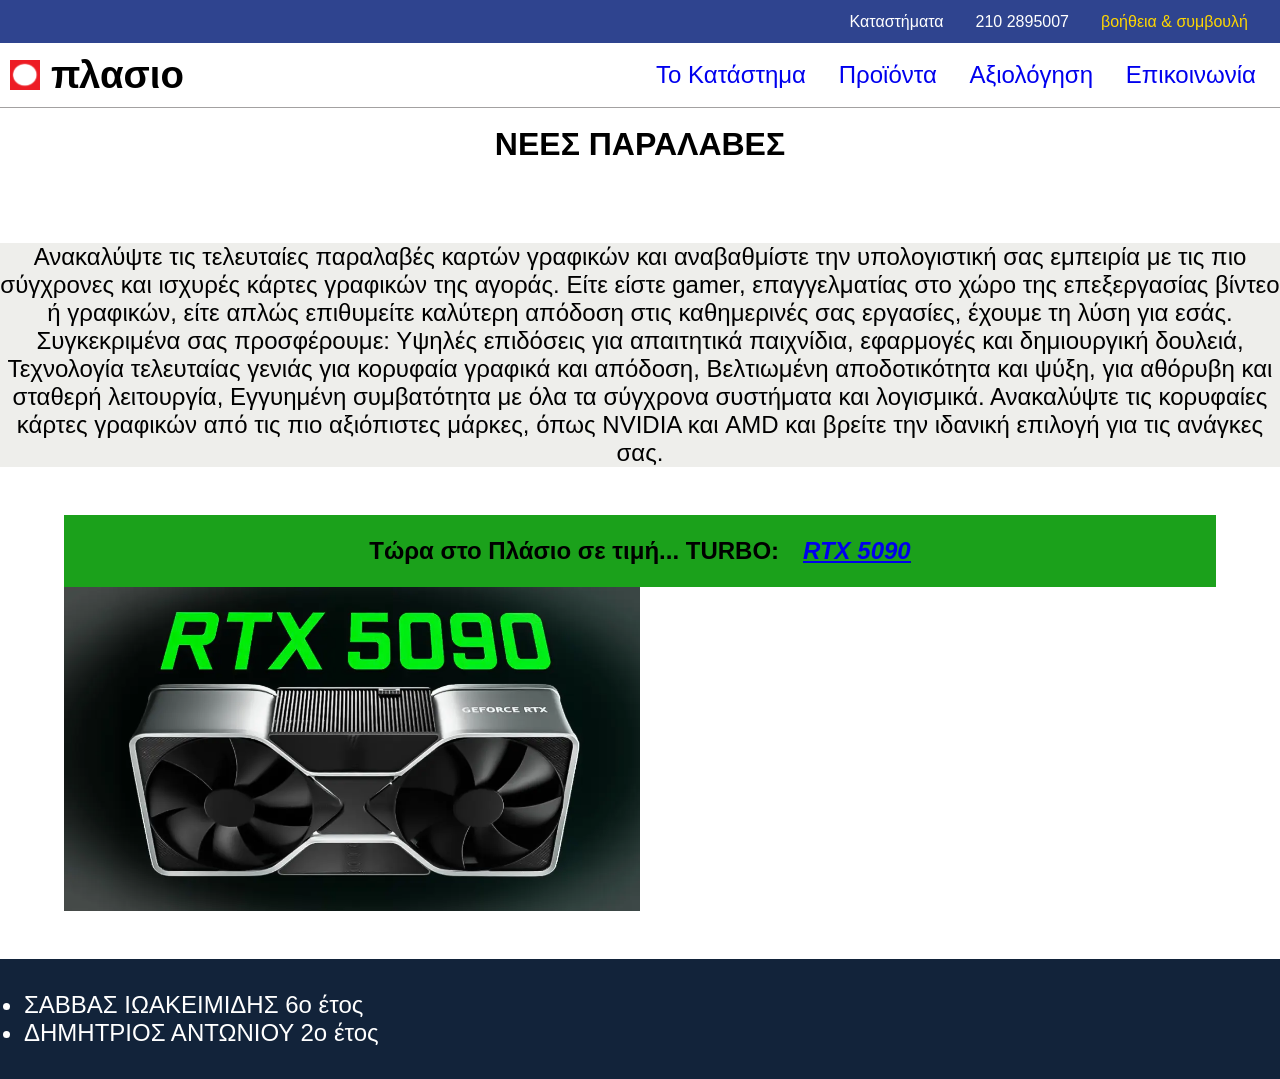
<file: index.html>
<!DOCTYPE html>
<html lang="en">

<head>
    <meta charset="UTF-8">
    <meta name="viewport" content="width=device-width, initial-scale=1.0">
    <link rel="stylesheet" href="styles.css">
    <title>Πλάσιο</title>
</head>

<body>
    <header>
        <div class="helpdiv">
            <a href="#">Καταστήματα</a>
            <a href="#">210 2895007</a>
            <a id="help" href="#">βοήθεια & συμβουλή</a>
        </div>
        <div class="container">
            <div class="logoContainer">
                <img class="logo" src="assets/logo.png" alt="">
                <a class="arxikh" href="index.html">
                    <h1>πλασιο</h1>
                </a>
            </div>


            <nav class="navbar">
                <a href="shop.html">Το Κατάστημα</a>
                <a href="products.html">Προϊόντα</a>
                <a href="https://www.skroutz.gr/" target="_blank">Αξιολόγηση</a>
                <a href="contact.html">Επικοινωνία</a>
            </nav>
        </div>

    </header>
    <br>
    <h1 class="center">ΝΕΕΣ ΠΑΡΑΛΑΒΕΣ</h1>

    <section class="main">
        <p class="eisagwgh">Ανακαλύψτε τις τελευταίες παραλαβές καρτών γραφικών και αναβαθμίστε την υπολογιστική σας
            εμπειρία με τις πιο σύγχρονες και ισχυρές κάρτες γραφικών της αγοράς. Είτε είστε gamer, επαγγελματίας στο
            χώρο της επεξεργασίας βίντεο ή γραφικών, είτε απλώς επιθυμείτε καλύτερη απόδοση στις καθημερινές σας
            εργασίες, έχουμε τη λύση για εσάς. Συγκεκριμένα σας προσφέρουμε: Υψηλές επιδόσεις για απαιτητικά παιχνίδια,
            εφαρμογές και δημιουργική δουλειά, Τεχνολογία τελευταίας γενιάς για κορυφαία γραφικά και απόδοση, Βελτιωμένη
            αποδοτικότητα και ψύξη, για αθόρυβη και σταθερή λειτουργία, Εγγυημένη συμβατότητα με όλα τα σύγχρονα
            συστήματα και λογισμικά. Ανακαλύψτε τις κορυφαίες κάρτες γραφικών από τις πιο αξιόπιστες μάρκες, όπως NVIDIA
            και AMD και βρείτε την ιδανική επιλογή για τις ανάγκες σας. </p>
        <h2 class="h2rtx">Τώρα στο Πλάσιο σε τιμή... TURBO: <span class="rtx"> <a href="product_details.html">RTX
                    5090</a></span></h2>
        <div class="feature">
            <img class="rtximg" src="assets/rtx-5090.webp" alt="">
            <iframe src="https://www.youtube.com/embed/BIKNlKgXQAQ" frameborder="0"></iframe>
        </div>

    </section>



    <footer class="footer">
        <div>
            <ul>
                <li>ΣΑΒΒΑΣ ΙΩΑΚΕΙΜΙΔΗΣ 6ο έτος</li>
                <li>ΔΗΜΗΤΡΙΟΣ
                    ΑΝΤΩΝΙΟΥ 2ο έτος</li>
            </ul>
        </div>
    </footer>

</body>

</html>
</file>
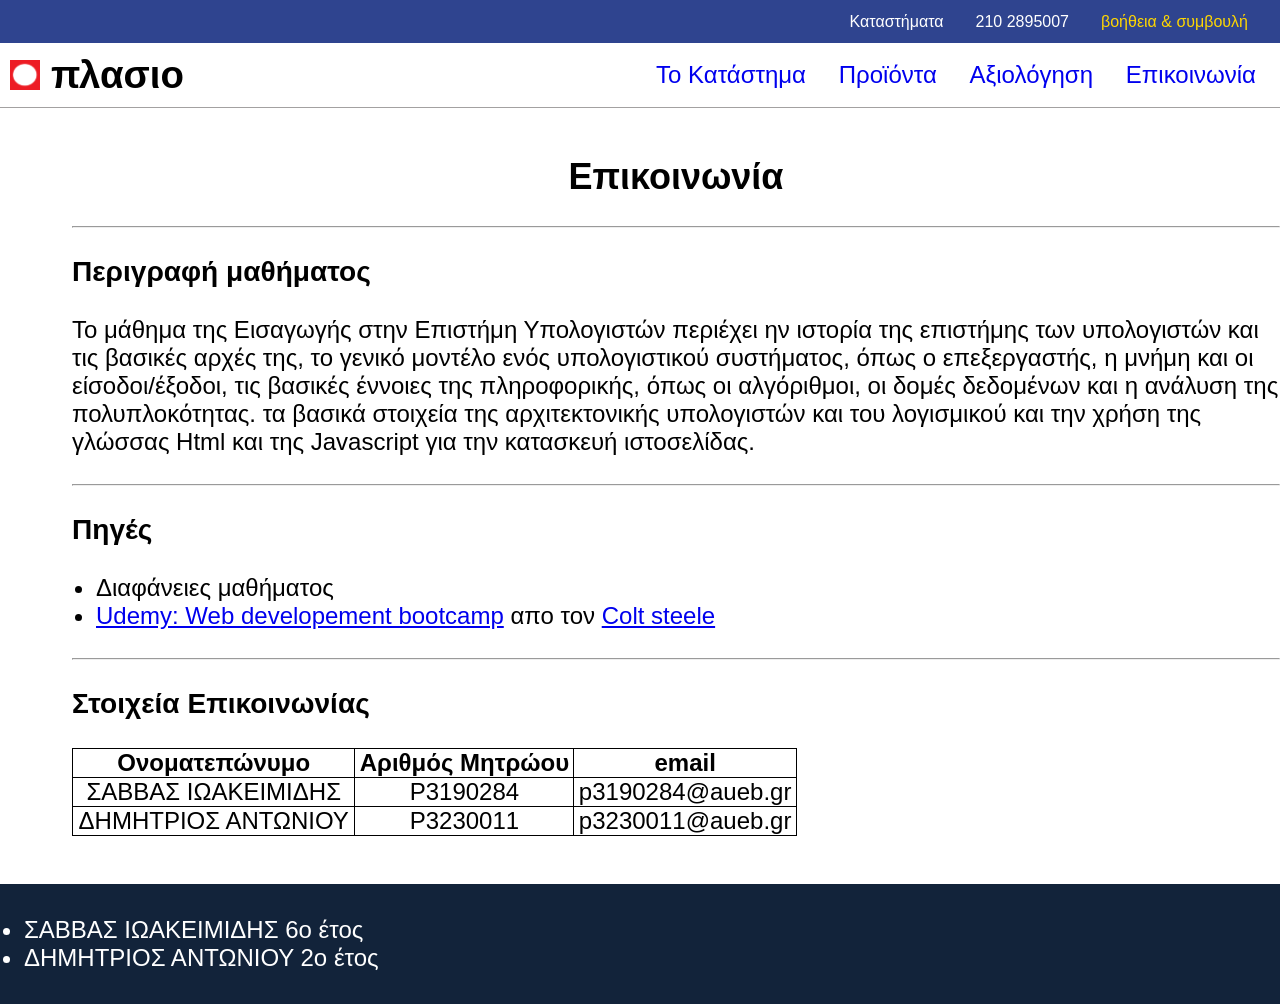
<file: contact.html>
<!DOCTYPE html>
<html lang="en">

<head>
    <meta charset="UTF-8">
    <meta name="viewport" content="width=device-width, initial-scale=1.0">
    <link rel="stylesheet" href="styles.css">
    <title>Επικοινωνία</title>
</head>

<body>
    <header>
        <div class="helpdiv">
            <a href="#">Καταστήματα</a>
            <a href="#">210 2895007</a>
            <a id="help" href="#">βοήθεια & συμβουλή</a>
        </div>
        <div class="container">
            <div class="logoContainer">
                <img class="logo" src="assets/logo.png" alt="">
                <a class="arxikh" href="index.html">
                    <h1>πλασιο</h1>
                </a>
            </div>


            <nav class="navbar">
                <a href="shop.html">Το Κατάστημα</a>
                <a href="products.html">Προϊόντα</a>
                <a href="https://www.skroutz.gr/" target="_blank">Αξιολόγηση</a>
                <a href="contact.html">Επικοινωνία</a>
            </nav>
        </div>

    </header>

    <section class="main7">
        <h1 class="center">Επικοινωνία</h1>
        <br>
        <hr>
        <br>
        <h3>Περιγραφή μαθήματος</h2>
            <br>
            <p>Το μάθημα της Εισαγωγής στην Επιστήμη Υπολογιστών περιέχει ην ιστορία της επιστήμης των
                υπολογιστών και τις βασικές αρχές της, το γενικό μοντέλο ενός υπολογιστικού συστήματος, όπως ο
                επεξεργαστής, η μνήμη και οι είσοδοι/έξοδοι, τις βασικές έννοιες της πληροφορικής, όπως οι αλγόριθμοι,
                οι δομές δεδομένων και η ανάλυση της πολυπλοκότητας. τα βασικά στοιχεία της αρχιτεκτονικής υπολογιστών
                και του λογισμικού και την χρήση της γλώσσας Html και της Javascript για την κατασκευή ιστοσελίδας.</p>
            <br>
            <hr>
            <br>
            <h3>Πηγές</h3>
            <br>
            <ul>
                <li>Διαφάνειες μαθήματος</li>
                <li><a href="https://www.udemy.com/course/the-web-developer-bootcamp/?couponCode=NEWYEARCAREER">Udemy:
                        Web developement bootcamp</a> απο τον <a href="https://www.linkedin.com/in/coltsteele/">Colt
                        steele</a></li>
            </ul>
            <br>
            <hr>
            <br>
            <h3>Στοιχεία Επικοινωνίας</h3>
            <br>
            <table class="ftable">
                <tr>
                    <th>Ονοματεπώνυμο</th>
                    <th>Αριθμός Μητρώου</th>
                    <th>email</th>
                </tr>
                <tr>
                    <td>ΣΑΒΒΑΣ ΙΩΑΚΕΙΜΙΔΗΣ</td>
                    <td>P3190284</td>
                    <td>p3190284@aueb.gr</td>
                </tr>
                <tr>
                    <td>ΔΗΜΗΤΡΙΟΣ ΑΝΤΩΝΙΟΥ</td>
                    <td>P3230011</td>
                    <td>p3230011@aueb.gr</td>
                </tr>
            </table>


    </section>



    <footer class="footer">
        <div>
            <ul>
                <li>ΣΑΒΒΑΣ ΙΩΑΚΕΙΜΙΔΗΣ 6ο έτος</li>
                <li>ΔΗΜΗΤΡΙΟΣ
                    ΑΝΤΩΝΙΟΥ 2ο έτος</li>
            </ul>
        </div>
    </footer>

</body>

</html>
</file>
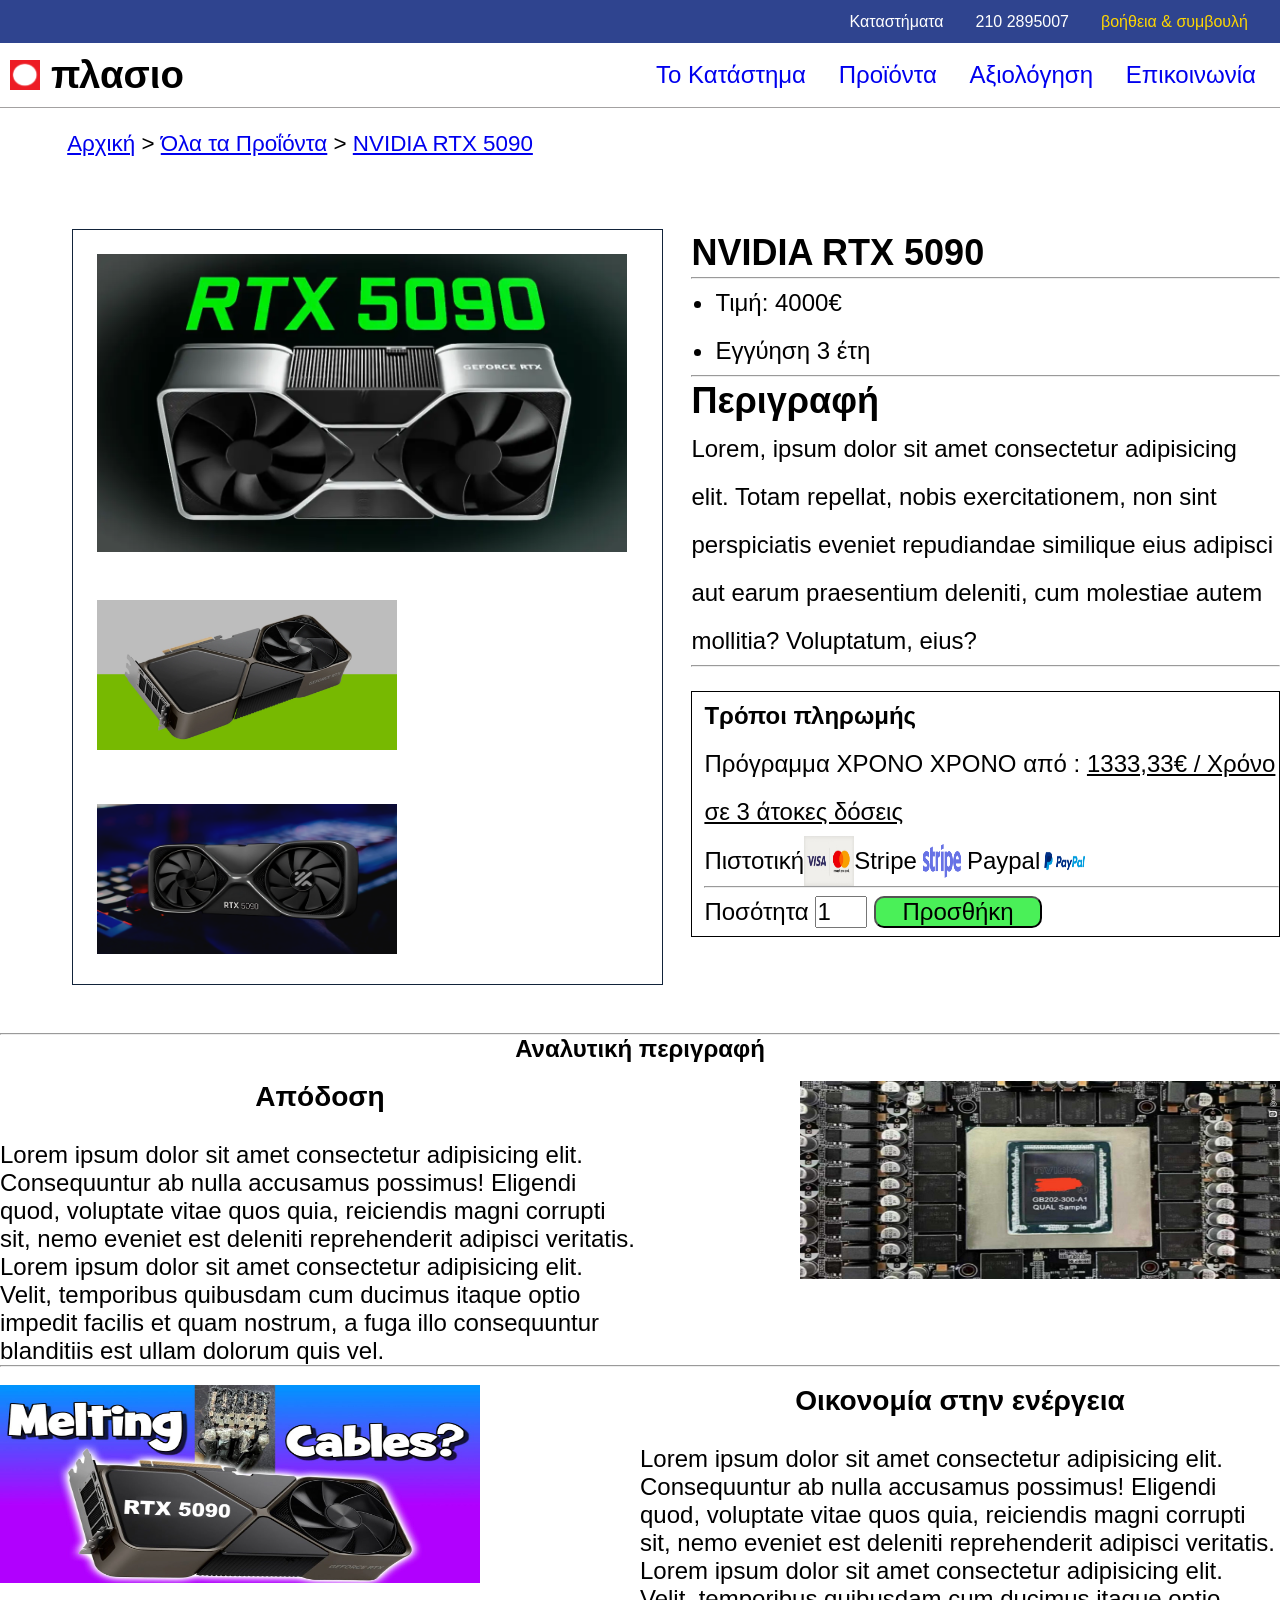
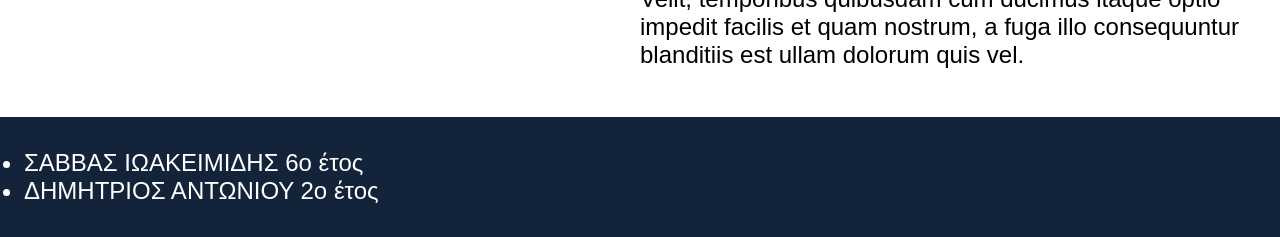
<file: product_details.html>
<!DOCTYPE html>
<html lang="en">

<head>
    <meta charset="UTF-8">
    <meta name="viewport" content="width=device-width, initial-scale=1.0">
    <link rel="stylesheet" href="styles.css">
    <title>RTX 5090</title>
</head>

<body>
    <header>
        <div class="helpdiv">
            <a href="#">Καταστήματα</a>
            <a href="#">210 2895007</a>
            <a id="help" href="#">βοήθεια & συμβουλή</a>
        </div>
        <div class="container">
            <div class="logoContainer">
                <img class="logo" src="assets/logo.png" alt="">
                <a class="arxikh" href="index.html">
                    <h1>πλασιο</h1>
                </a>
            </div>


            <nav class="navbar">
                <a href="shop.html">Το Κατάστημα</a>
                <a href="products.html">Προϊόντα</a>
                <a href="https://www.skroutz.gr/" target="_blank">Αξιολόγηση</a>
                <a href="contact.html">Επικοινωνία</a>
            </nav>
        </div>

    </header>
    <nav class="pnav">
        <p><a href="index.html">Αρχική</a> > <a href="products.html">Όλα τα Προΐόντα</a> > <a
                href="product_details.html">NVIDIA
                RTX 5090</a>
        </p>
    </nav>

    <section class="main3">
        <div class="pd1">
            <img class="fp" src="assets/rtx-5090.webp" alt="">
            <div><img src="assets/50901.webp" alt="">
                <img src="assets/50902.png" alt="">
            </div>

        </div>
        <div class="pd2">
            <h1>NVIDIA RTX 5090</h1>
            <hr>
            <ul>
                <li>Τιμή: 4000€</li>
                <li>Εγγύηση 3 έτη</li>
            </ul>
            <hr>
            <h2>Περιγραφή</h2>
            <p>Lorem, ipsum dolor sit amet consectetur adipisicing elit. Totam repellat, nobis exercitationem, non sint
                perspiciatis eveniet repudiandae similique eius adipisci aut earum praesentium deleniti, cum molestiae
                autem mollitia? Voluptatum, eius?</p>
            <hr>

            <div class="border">
                <h4>Τρόποι πληρωμής</h4>
                <p>Πρόγραμμα ΧΡΟΝΟ ΧΡΟΝΟ από : <span class="underline">1333,33€ / Χρόνο σε 3 άτοκες δόσεις</span></p>
                <div class="flex space">
                    <div class=" flex middle"><span>Πιστοτική</span><img class="simg" src="assets/visa-mastercard.jpg"
                            alt="">
                    </div>
                    <div class="flex middle"><span>Stripe</span><img class="simg" src="assets/stripe.png" alt=""></div>
                    <div class="flex middle"><span>Paypal</span><img class="simg" src="assets/paypal-logo.webp" alt="">
                    </div>



                </div>
                <hr>
                <label for="qty">Ποσότητα</label>
                <input id="qty" type="number" value="1">
                <button class="cartbutton">Προσθήκη</button>
            </div>





        </div>



    </section>
    <section>
        <hr>
        <h2 class="center">Αναλυτική περιγραφή</h2>
        <br>
        <div class="flex">
            <div class="w50 fz">
                <h3 class="center">Απόδοση</h3>
                <br>
                <p>Lorem ipsum dolor sit amet consectetur adipisicing elit. Consequuntur ab nulla accusamus possimus!
                    Eligendi quod, voluptate vitae quos quia, reiciendis magni corrupti sit, nemo eveniet est deleniti
                    reprehenderit adipisci veritatis. Lorem ipsum dolor sit amet consectetur adipisicing elit. Velit,
                    temporibus quibusdam cum ducimus itaque optio impedit facilis et quam nostrum, a fuga illo
                    consequuntur blanditiis est ullam dolorum quis vel.</p>
            </div>
            <div class="w50 right">
                <img class="eikona" src="assets/performance.jpg" alt="">
            </div>
        </div>
        <hr>
        <br>
        <div class="flex">
            <div class="w50">
                <img class="eikona" src="assets/power.jpg" alt="">
            </div>
            <div class="w50 fz">
                <h3 class="center">Οικονομία στην ενέργεια</h3>
                <br>
                <p>Lorem ipsum dolor sit amet consectetur adipisicing elit. Consequuntur ab nulla accusamus possimus!
                    Eligendi quod, voluptate vitae quos quia, reiciendis magni corrupti sit, nemo eveniet est deleniti
                    reprehenderit adipisci veritatis. Lorem ipsum dolor sit amet consectetur adipisicing elit. Velit,
                    temporibus quibusdam cum ducimus itaque optio impedit facilis et quam nostrum, a fuga illo
                    consequuntur blanditiis est ullam dolorum quis vel.</p>
            </div>
        </div>

    </section>



    <footer class="footer">
        <div>
            <ul>
                <li>ΣΑΒΒΑΣ ΙΩΑΚΕΙΜΙΔΗΣ 6ο έτος</li>
                <li>ΔΗΜΗΤΡΙΟΣ
                    ΑΝΤΩΝΙΟΥ 2ο έτος</li>
            </ul>
        </div>
    </footer>

</body>

</html>
</file>
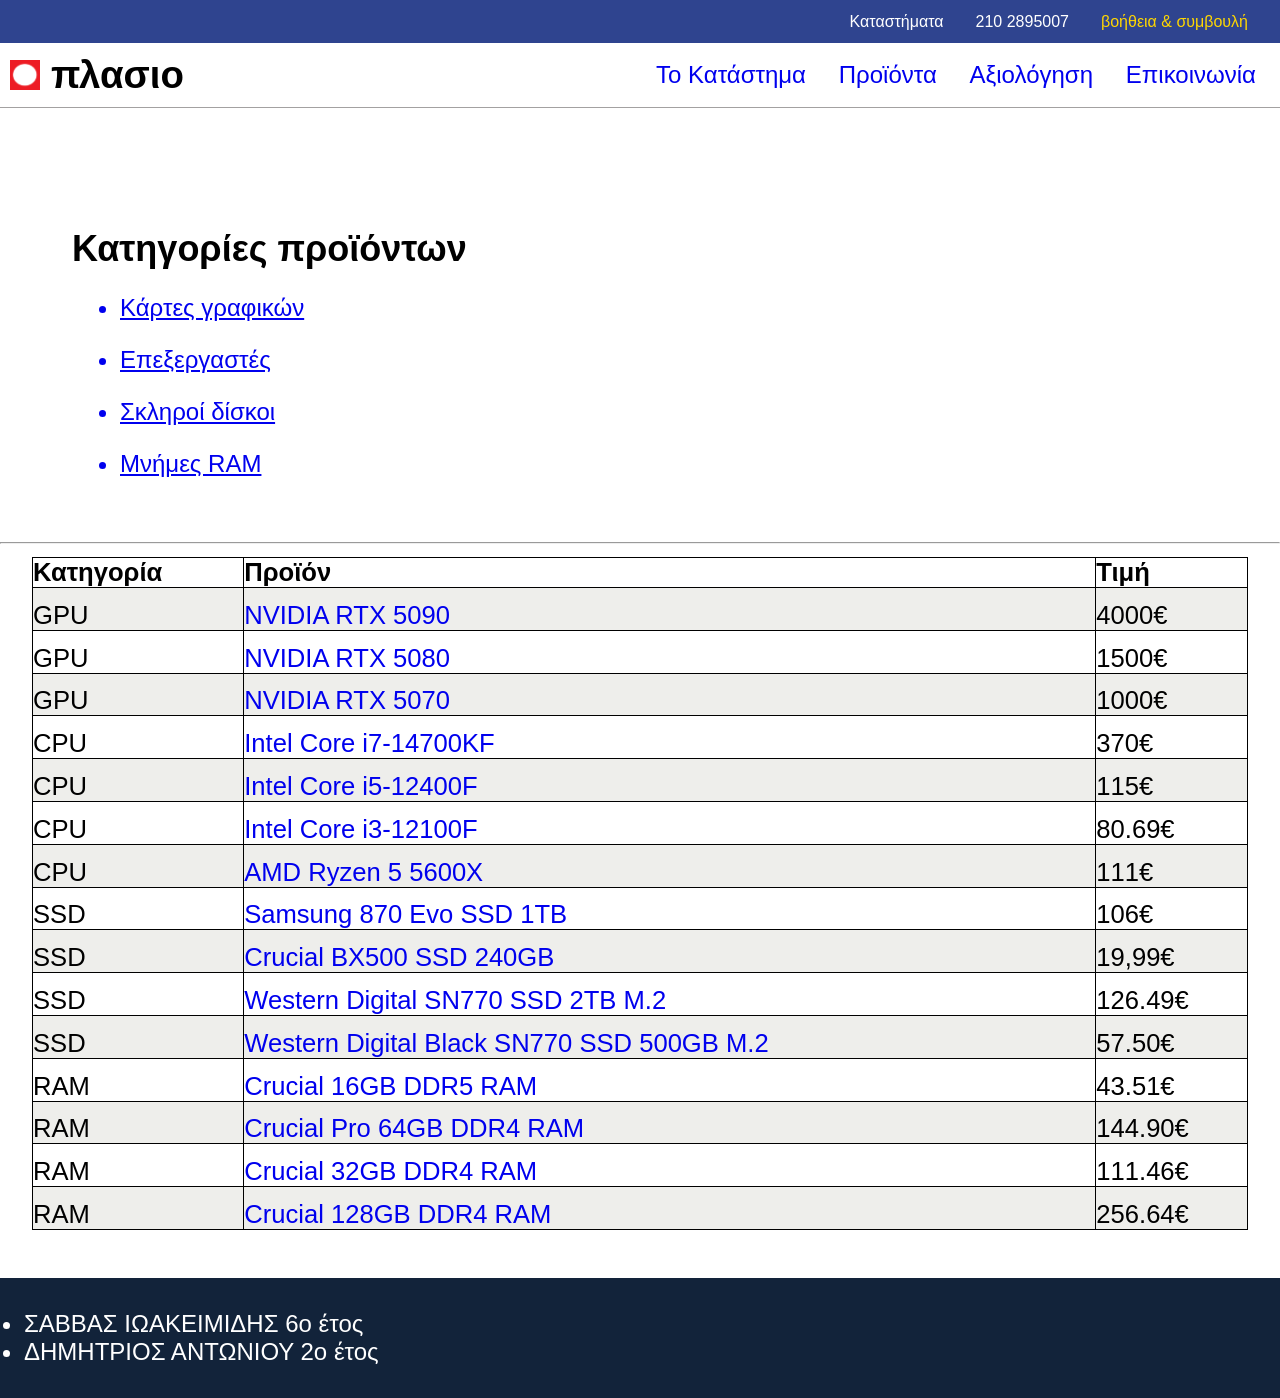
<file: products.html>
<!DOCTYPE html>
<html lang="en">

<head>
    <meta charset="UTF-8">
    <meta name="viewport" content="width=device-width, initial-scale=1.0">
    <link rel="stylesheet" href="styles.css">
    <title>Προΐόντα</title>
</head>

<body>
    <header>
        <div class="helpdiv">
            <a href="#">Καταστήματα</a>
            <a href="#">210 2895007</a>
            <a id="help" href="#">βοήθεια & συμβουλή</a>
        </div>
        <div class="container">
            <div class="logoContainer">
                <img class="logo" src="assets/logo.png" alt="">
                <a class="arxikh" href="index.html">
                    <h1>πλασιο</h1>
                </a>
            </div>


            <nav class="navbar">
                <a href="shop.html">Το Κατάστημα</a>
                <a href="products.html">Προϊόντα</a>
                <a href="https://www.skroutz.gr/" target="_blank">Αξιολόγηση</a>
                <a href="contact.html">Επικοινωνία</a>
            </nav>
        </div>

    </header>

    <section class="main2">
        <h2>Κατηγορίες προϊόντων</h2>
        <ul>
            <a href="#gpu">
                <li>Κάρτες γραφικών</li>
            </a>
            <a href="#cpu">
                <li>Επεξεργαστές</li>
            </a>
            <a href="#ssd">
                <li>Σκληροί δίσκοι</li>
            </a>
            <a href="#ram">
                <li>Μνήμες RAM</li>
            </a>
        </ul>
    </section>
    <hr class="hr">
    <section class="productsmain">
        <table class="products">
            <tr>
                <th>Κατηγορία</th>
                <th>Προϊόν</th>
                <th>Τιμή</th>
            </tr>
            <tr id="gpu">
                <td>GPU</td>
                <td class="productname"><a href="product_details.html">NVIDIA RTX 5090</a></td>
                <td>4000€</td>
            </tr>

            <tr>
                <td>GPU</td>
                <td class="productname"><a href="https://www.nvidia.com/en-us/">NVIDIA RTX 5080</a></td>
                <td>1500€</td>
            </tr>
            <tr>
                <td>GPU</td>
                <td class="productname"><a href="https://www.nvidia.com/en-us/">NVIDIA RTX 5070</a></td>
                <td>1000€</td>
            </tr>
            <tr id="cpu">
                <td>CPU</td>
                <td class="productname"><a href="https://www.intel.com/content/www/us/en/homepage.html">Intel Core
                        i7-14700KF</a></td>
                <td>370€</td>
            </tr>
            <tr>
                <td>CPU</td>
                <td class="productname"><a href="https://www.intel.com/content/www/us/en/homepage.html">Intel Core
                        i5-12400F</a></td>
                <td>115€</td>
            </tr>
            <tr>
                <td>CPU</td>
                <td class="productname"><a href="https://www.intel.com/content/www/us/en/homepage.html">Intel Core
                        i3-12100F</a></td>
                <td>80.69€</td>
            </tr>
            <tr>
                <td>CPU</td>
                <td class="productname"><a href="https://www.amd.com/en.html">AMD Ryzen 5 5600X</a></td>
                <td>111€</td>
            </tr>
            <tr id="ssd">
                <td>SSD</td>
                <td class="productname"><a href="https://www.samsung.com/gr/">Samsung 870 Evo SSD 1TB</a></td>
                <td>106€</td>
            </tr>
            <tr>
                <td>SSD</td>
                <td class="productname"><a href="https://www.crucial.com/">Crucial BX500 SSD 240GB</a></td>
                <td>19,99€</td>
            </tr>
            <tr>
                <td>SSD</td>
                <td class="productname"><a href="https://www.westerndigital.com/">Western Digital SN770 SSD 2TB M.2</a>
                </td>
                <td>126.49€</td>
            </tr>
            <tr>
                <td>SSD</td>
                <td class="productname"><a href="https://www.westerndigital.com/">Western Digital Black SN770 SSD 500GB
                        M.2</a></td>
                <td>57.50€</td>
            </tr>
            <tr id="ram">
                <td>RAM</td>
                <td class="productname"><a href="https://www.crucial.com/">Crucial 16GB DDR5 RAM</a></td>
                <td>43.51€</td>
            </tr>
            <tr>
                <td>RAM</td>
                <td class="productname"><a href="https://www.crucial.com/">Crucial Pro 64GB DDR4 RAM</a></td>
                <td>144.90€</td>
            </tr>
            <tr>
                <td>RAM</td>
                <td class="productname"><a href="https://www.crucial.com/">Crucial 32GB DDR4 RAM</a></td>
                <td>111.46€</td>
            </tr>
            <tr>
                <td>RAM</td>
                <td class="productname"><a href="https://www.crucial.com/">Crucial 128GB DDR4 RAM</a></td>
                <td>256.64€</td>
            </tr>
        </table>
    </section>



    <footer class="footer">
        <div>
            <ul>
                <li>ΣΑΒΒΑΣ ΙΩΑΚΕΙΜΙΔΗΣ 6ο έτος</li>
                <li>ΔΗΜΗΤΡΙΟΣ
                    ΑΝΤΩΝΙΟΥ 2ο έτος</li>
            </ul>
        </div>
    </footer>

</body>

</html>
</file>
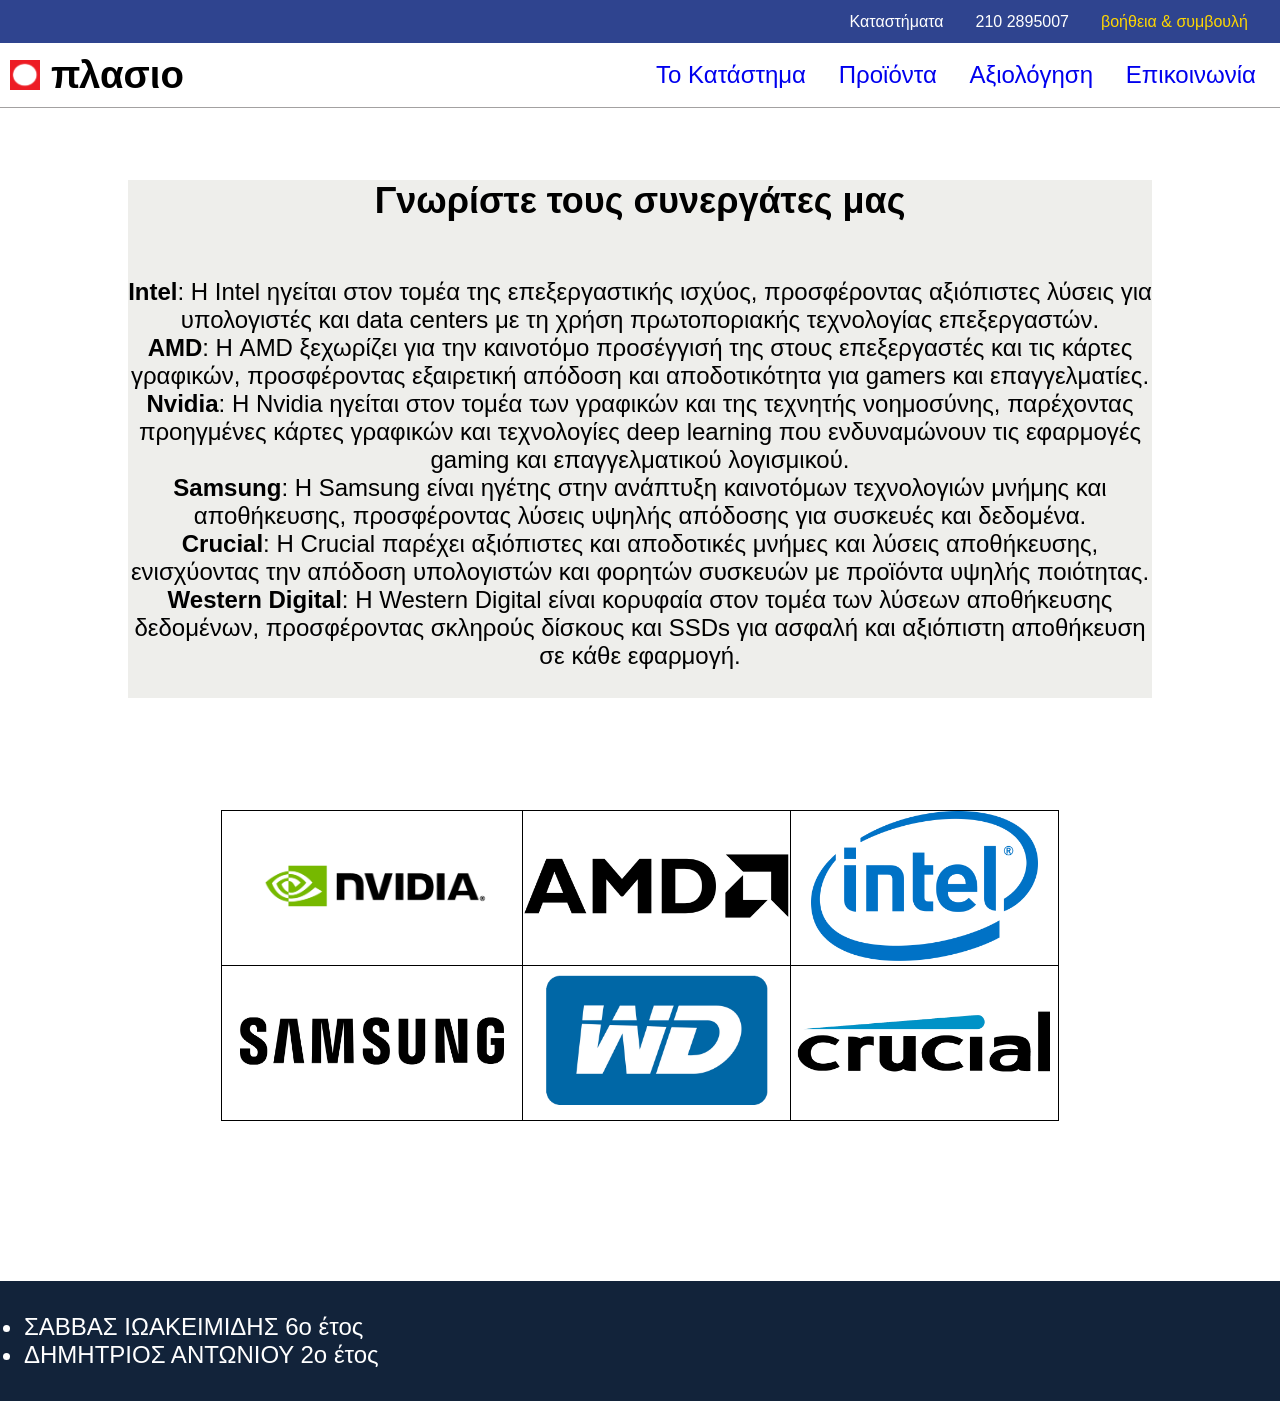
<file: shop.html>
<!DOCTYPE html>
<html lang="en">

<head>
    <meta charset="UTF-8">
    <meta name="viewport" content="width=device-width, initial-scale=1.0">
    <link rel="stylesheet" href="styles.css">
    <title>Κατάστημα</title>
</head>

<body>
    <header>
        <div class="helpdiv">
            <a href="#">Καταστήματα</a>
            <a href="#">210 2895007</a>
            <a id="help" href="#">βοήθεια & συμβουλή</a>
        </div>
        <div class="container">
            <div class="logoContainer">
                <img class="logo" src="assets/logo.png" alt="">
                <a class="arxikh" href="index.html">
                    <h1>πλασιο</h1>
                </a>
            </div>


            <nav class="navbar">
                <a href="shop.html">Το Κατάστημα</a>
                <a href="products.html">Προϊόντα</a>
                <a href="https://www.skroutz.gr/ target=" _blank"">Αξιολόγηση</a>
                <a href="contact.html">Επικοινωνία</a>
            </nav>
        </div>

    </header>
    <article class="lorem">
        <h1>Γνωρίστε τους συνεργάτες μας</h1>
        <br>
        <br>
        <p><b>Intel</b>: Η Intel ηγείται στον τομέα της επεξεργαστικής ισχύος, προσφέροντας αξιόπιστες λύσεις για
            υπολογιστές
            και data centers με τη χρήση πρωτοποριακής τεχνολογίας επεξεργαστών.
            <br>

            <b>AMD</b>: Η AMD ξεχωρίζει για την καινοτόμο προσέγγισή της στους επεξεργαστές και τις κάρτες γραφικών,
            προσφέροντας εξαιρετική απόδοση και αποδοτικότητα για gamers και επαγγελματίες.
            <br>

            <b>Nvidia</b>: Η Nvidia ηγείται στον τομέα των γραφικών και της τεχνητής νοημοσύνης, παρέχοντας προηγμένες
            κάρτες
            γραφικών και τεχνολογίες deep learning που ενδυναμώνουν τις εφαρμογές gaming και επαγγελματικού λογισμικού.
            <br>

            <b>Samsung</b>: Η Samsung είναι ηγέτης στην ανάπτυξη καινοτόμων τεχνολογιών μνήμης και αποθήκευσης,
            προσφέροντας
            λύσεις υψηλής απόδοσης για συσκευές και δεδομένα.
            <br>

            <b>Crucial</b>: Η Crucial παρέχει αξιόπιστες και αποδοτικές μνήμες και λύσεις αποθήκευσης, ενισχύοντας την
            απόδοση
            υπολογιστών και φορητών συσκευών με προϊόντα υψηλής ποιότητας.
            <br>

            <b>Western Digital</b>: Η Western Digital είναι κορυφαία στον τομέα των λύσεων αποθήκευσης δεδομένων,
            προσφέροντας
            σκληρούς δίσκους και SSDs για ασφαλή και αξιόπιστη αποθήκευση σε κάθε εφαρμογή.
        </p>
        <br>
    </article>

    <table class="table">
        <div>
            <tr>
                <td>
                    <a href="https://www.nvidia.com/en-us/" target="_blank"><img class="brand" src="assets/invidia.png"
                            alt=""></a>
                </td>
                <th>
                    <a href="https://www.amd.com/en.html" target="_blank"><img class="brand" src="assets/amd.png"
                            alt=""></a>
                </th>
                <th>
                    <a href="https://www.intel.com/content/www/us/en/homepage.html" target="_blank"><img class="brand"
                            src="assets/intel.png" alt=""></a>
                </th>
            </tr>
            <tr>


                <td>
                    <a href="https://www.samsung.com/gr/" target="_blank"><img class="brand" src="assets/samsung.jpg"
                            alt=""></a>
                </td>
                <td>
                    <a href="https://www.westerndigital.com/" target="_blank"><img class="brand" src="assets/wd.png"
                            alt=""></a>
                </td>
                <td><a href="https://www.crucial.com/" target="_blank"><img class="brand" src="assets/crucial.png"
                            alt=""></a>
                </td>
            </tr>
        </div>

    </table>




    <footer class="footer">
        <div>
            <ul>
                <li>ΣΑΒΒΑΣ ΙΩΑΚΕΙΜΙΔΗΣ 6ο έτος</li>
                <li>ΔΗΜΗΤΡΙΟΣ
                    ΑΝΤΩΝΙΟΥ 2ο έτος</li>
            </ul>
        </div>
    </footer>
</body>

</html>
</file>
<file: styles.css>
* {
    margin: 0;
    padding: 0;
    font-family: Arial, Helvetica, sans-serif;
}

.arxikh {
    color: black;
    text-decoration: none;
}


.logo {
    width: 30px;
    height: 30px;

}

.logoContainer {
    display: flex;
    align-items: center;
    font-size: 1.2em;
    margin-left: 0.5em;

}

.logoContainer h1 {
    margin-left: 0.3em;
}


.helpdiv {
    display: flex;
    justify-content: flex-end;

    color: white;
    background-color: #2f448f;
    height: 2.7em;
    align-items: center;
}

.helpdiv a {
    color: white;
    text-decoration: none;
    margin-right: 2em;
}

#help {
    color: gold;
}

.container {
    display: flex;
    align-items: center;
    justify-content: space-between;
    border-bottom: 1px solid #a3a1a1;
    height: 4em;
}

.navbar {
    width: 600px;
    margin-right: 1em;
    display: flex;
    justify-content: space-between;
    font-size: 1.5em;

}

.navbar a {
    text-decoration: none;
}

.navbar a:hover {
    text-decoration: underline;
}

.main {
    margin-top: 5em;
    text-align: center;
}

.h2rtx {
    background-color: rgb(27, 161, 27);
    width: 90%;
    margin-left: 5%;
    height: 3em;
    display: flex;
    align-items: center;
    justify-content: center;



}


.rtx {
    font-style: italic;
    margin-left: 1em;
    text-decoration: underline;

}

.feature {
    display: flex;
    justify-content: center;
}

.feature img {
    width: 45%;
}

.feature iframe {
    width: 45%;
}

.eisagwgh {
    margin-top: 2em;
    margin-bottom: 2em;
    font-size: 1.5em;
    background-color: rgb(238, 238, 235);
}

.footer {
    height: 5em;
    color: white;
    font-size: 1.5em;
    margin-top: 2em;
    background-color: #12233a;
    display: flex;
    align-items: center;

}

footer ul {
    margin-left: 1em;
}

.lorem {
    font-size: 1.5em;
    margin-top: 3em;
    margin-bottom: 3em;
    background-color: #eeeeeb;
    text-align: center;
    margin-left: 10%;
    max-width: 80%;

}

.div111 {
    background-color: #eeeeeb;
}



.table {
    text-align: center;
    display: flex;
    justify-content: center;
    border: none;
    margin-top: 7em;
    margin-bottom: 10em;
}

.brand {
    max-width: 300px;
    height: 150px;

}

table,
th,
td {
    border: 1px solid black;
    border-collapse: collapse;
}

.main2 {
    margin-top: 5em;
    margin-left: 3em;
    font-size: 1.5em;
}

.main2 li {
    margin-top: 1em;
    margin-left: 2em;
}

.hr {
    margin-top: 4em;
}

.products {
    font-size: 1.6em;
    margin-top: 0.5em;
    width: 95%;
    text-align: left;
}

.products td {
    padding-top: 0.5em;
}

.products a {
    text-decoration: none;
}

.products tr {
    border: none;
}

.productsmain {
    display: flex;
    justify-content: center;
}

.products tr:nth-of-type(even) {
    background-color: #eeeeeb;
}

.productname :hover {
    text-decoration: underline;
}

.main3 {
    margin-top: 3em;
    margin-left: 3em;
    font-size: 1.5em;
    display: flex;
    margin-bottom: 2em;
}

.pd1 {
    display: flex;
    flex-wrap: wrap;
    width: 50%;
    border: 1px solid #12233a;

}

.pd1 img {
    width: 300px;
    height: 150px;
    padding: 1em;

}

.pd2 {
    margin-left: 1.2em;
    width: 50%;
    line-height: 2em;
}

.pd2 li {
    margin-left: 1em;
}

.pd1 .fp {
    width: 90%;
    height: auto;
}

#qty {
    width: 2em;
    font-size: 1em;
}

.cartbutton {
    font-size: 1em;
    width: 7em;
    background-color: rgb(74, 240, 88);
    border-radius: 10px;

}

.cartbutton:hover {
    background-color: rgb(25, 214, 25);
}

.cartbutton:active {
    transform: translateY(2px);
}

.center {
    text-align: center;
}

.flex {
    display: flex;
}

.w50 {
    width: 50%;
}

.fz {
    font-size: 1.5em;
}

.eikona {
    width: 75%;
    height: 70%;
}

.right {
    text-align: right;
}

.pnav {
    font-size: 1.4em;
    margin-top: 1em;
    margin-left: 3em;
}

.underline {
    text-decoration: underline;
}

.border {
    border: 1px solid black;
    margin-top: 1em;
    padding-left: 0.5em;
}

.simg {
    width: 50px;
    height: 50px;
}

.space {
    justify-content: space-between;
    width: 65%;
}

.middle {
    align-items: center;
}

.ftable {
    width: 60%;
    text-align: center;
}

.main7 {
    margin-top: 2em;
    margin-left: 3em;
    font-size: 1.5em;
}

.main7 ul {
    margin-left: 1em;
}
</file>
